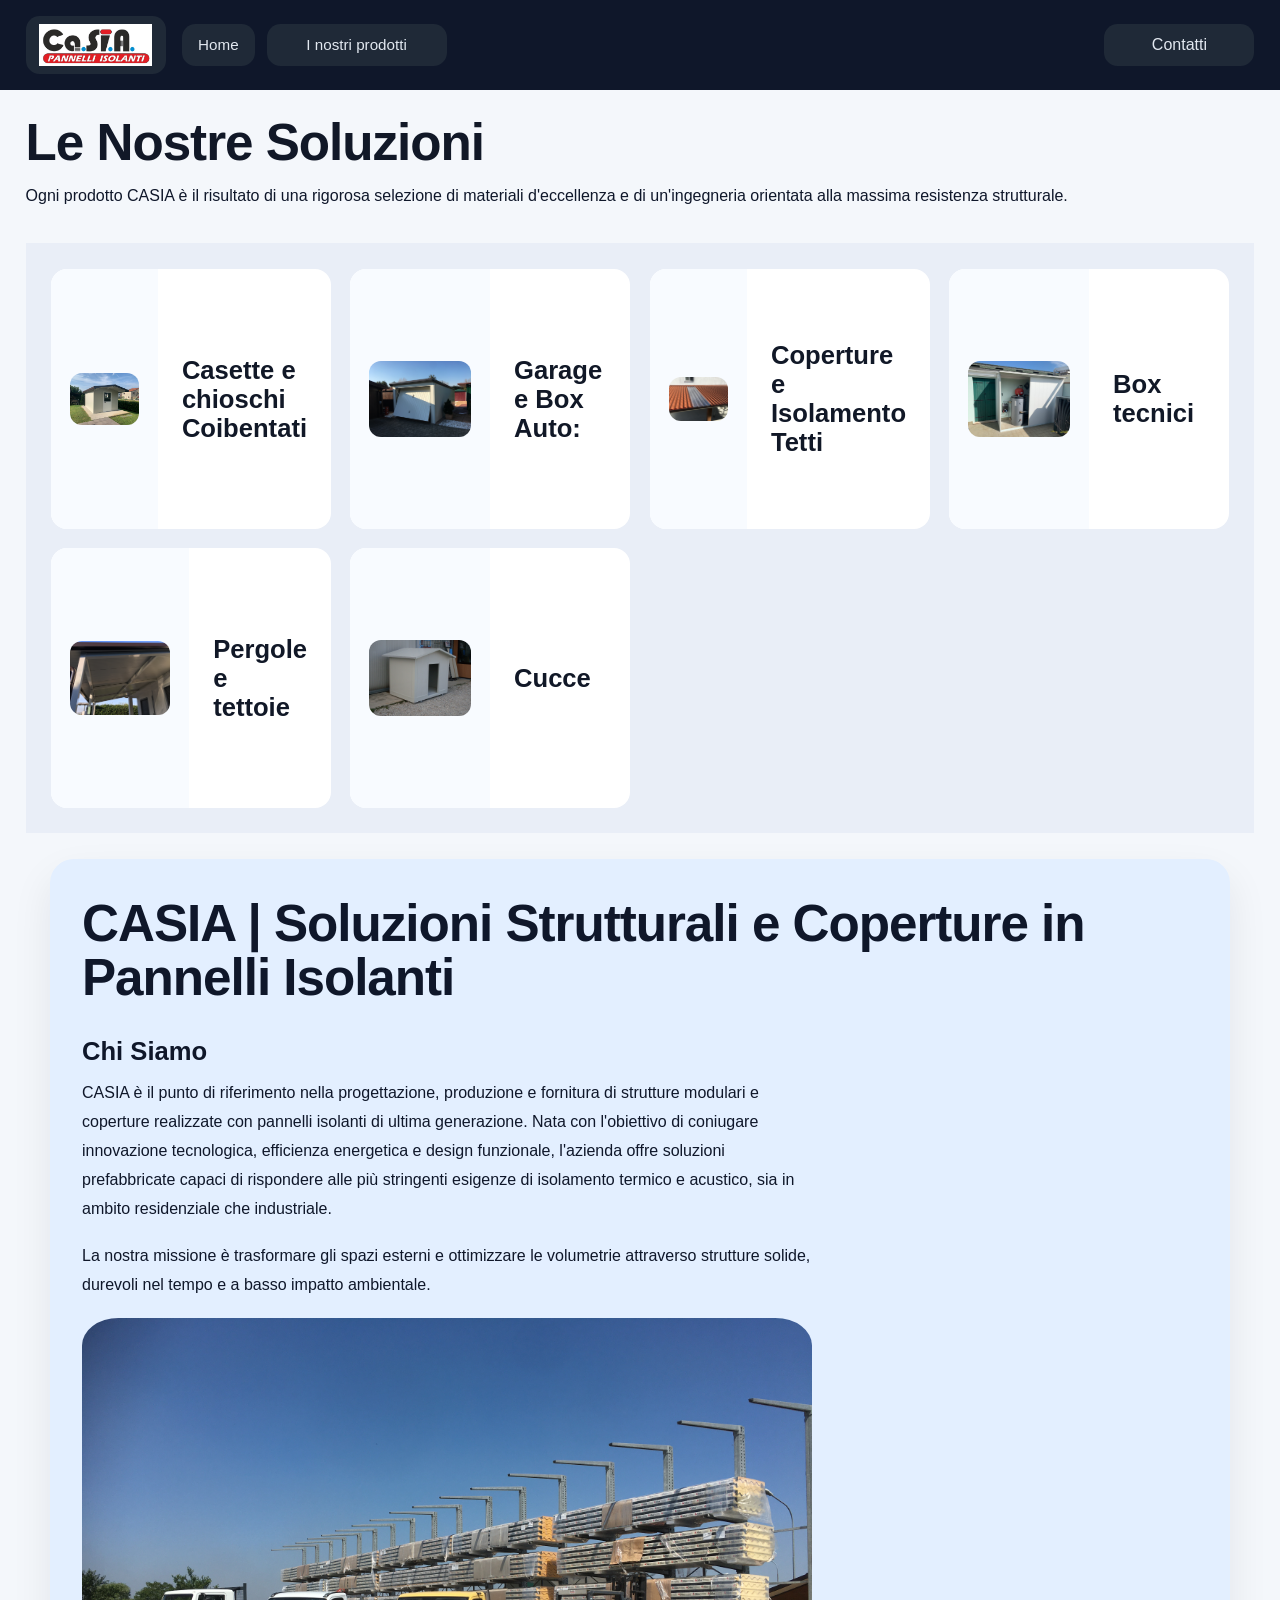
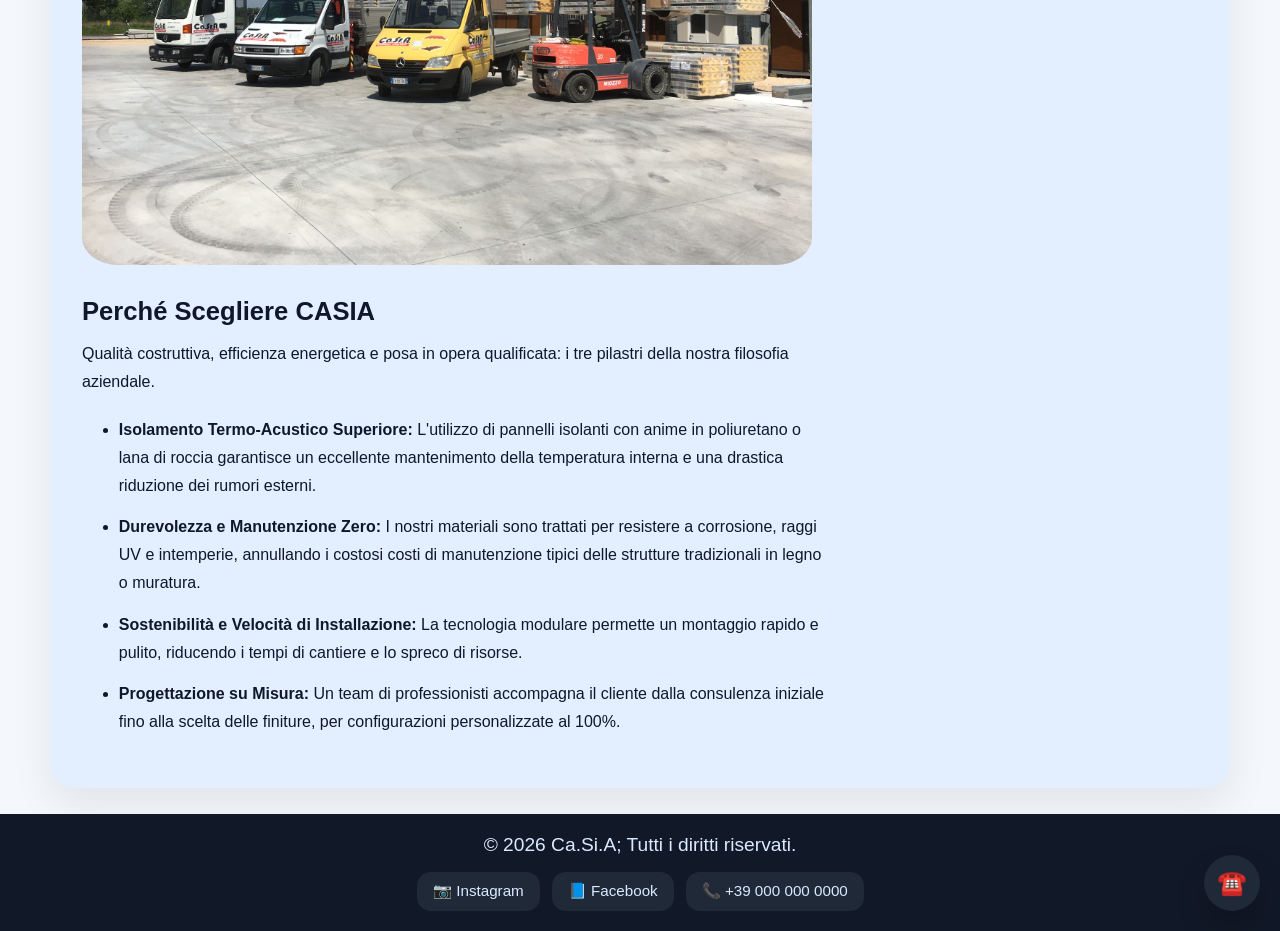
<file: index.html>
<!DOCTYPE html>
<html lang="en">
<head>
    <title>CA.SI.A - Home</title>
    <meta name="description" content="" />
    <!--descrizione-->
    <meta name="Author" content="Emanuele Canazza" />
    <meta charset="UTF-8" />
    <meta name="viewport" content="width=device-width, initial-scale=1.0" />
    <link rel="stylesheet" href="src/styles/variables.css" />
    <link rel="stylesheet" href="src/styles/general.css" />
    <link rel="stylesheet" href="src/styles/navbar.css" />
    <link rel="stylesheet" href="src/styles/style-home.css" />
    <link rel="stylesheet" href="src/styles/footer.css" />
</head>
<body>
    <!--NAVBAR-->
    <nav>
        <div class="nav-brand">
            <a class="nav-logo" title="Home" href="index.html"><img src="src/images/0.0_logos/logo0.jpg" alt="CA.SI.A logo" /></a>
            <button class="nav-toggle" aria-expanded="false" aria-label="Apri menu">
                <span></span>
                <span></span>
                <span></span>
            </button>
        </div>
        <div class="nav-menu">
            <div class="nav-links">
                <a href="index.html" class="nav-item nav-link">Home</a>
                <div class="nav-item-dropdown">
                    <button class="dropdown-button" aria-expanded="false">I nostri prodotti</button>
                    <div class="dropdown-container">
                        <div class="dropdown-content"><a href="src/pages/casette_chioschi.html" class="nav-link">Casette e chioschi</a></div>
                        <div class="dropdown-content"><a href="src/pages/garage.html" class="nav-link">Garage</a></div>
                        <div class="dropdown-content"><a href="src/pages/coperture.html" class="nav-link">Coperture</a></div>
                        <div class="dropdown-content"><a href="src/pages/box_tecnici.html" class="nav-link">Box tecnici</a></div>
                        <div class="dropdown-content"><a href="src/pages/pergole_tettoie.html" class="nav-link">Pergole e tettoie</a></div>
                        <div class="dropdown-content"><a href="src/pages/cucce.html" class="nav-link">Cucce</a></div>
                    </div>
                </div>
            </div>
            <div class="nav-contact-dropdown">
                <button class="nav-contact-button dropdown-button" aria-expanded="false">Contatti</button>
                <div class="dropdown-container">
                    <div class="dropdown-content"><a href="https://instagram.com/" target="_blank" rel="noreferrer">📷 Instagram</a></div>
                    <div class="dropdown-content"><a href="https://facebook.com/" target="_blank" rel="noreferrer">📘 Facebook</a></div>
                    <div class="dropdown-content"><a href="tel:+390000000000">📞 +39 000 000 0000</a></div>
                </div>
            </div>
        </div>
    </nav>

    <!--PAGE CONTENT-->
    <main class="page-content">
        <h1>Le Nostre Soluzioni</h1>
        <p>Ogni prodotto CASIA è il risultato di una rigorosa selezione di materiali d'eccellenza e di un'ingegneria orientata alla massima resistenza strutturale.</p>
        <!--CATALOG-->
        <div class="catalog">
            <a href="src/pages/casette_chioschi.html" class="catalog-link">
                <div class="catalog-item">
                    <div class="catalog-item-img-container">
                        <img src="src/images/0.1_home/p1_casette_chioschi.jpg" alt="" class="catalog-item-img" />
                    </div>
                    <div class="catalog-item-content">
                        <h2>Casette e chioschi Coibentati</h2>
                    </div>
                </div>
            </a>
            <a href="src/pages/garage.html" class="catalog-link">
                <div class="catalog-item">
                    <div class="catalog-item-img-container">
                        <img src="src/images/0.1_home/p2_garage.jpg" alt="" class="catalog-item-img" />
                    </div>
                    <div class="catalog-item-content">
                        <h2>Garage e Box Auto:</h2>
                    </div>
                </div>
            </a>
            <a href="src/pages/coperture.html" class="catalog-link">
                <div class="catalog-item">
                    <div class="catalog-item-img-container">
                        <img src="src/images/0.1_home/p3_coperture.jpg" alt="" class="catalog-item-img" />
                    </div>
                    <div class="catalog-item-content">
                        <h2>Coperture e Isolamento Tetti</h2>
                    </div>
                </div>
            </a>
            <a href="src/pages/box_tecnici.html" class="catalog-link">
                <div class="catalog-item">
                    <div class="catalog-item-img-container">
                        <img src="src/images/0.1_home/p4_box _tecnici.jpg" alt="" class="catalog-item-img" />
                    </div>
                    <div class="catalog-item-content">
                        <h2>Box tecnici</h2>
                    </div>
                </div>
            </a>
            <a href="src/pages/pergole_tettoie.html" class="catalog-link">
                <div class="catalog-item">
                    <div class="catalog-item-img-container">
                        <img src="src/images/0.1_home/p5_pergole_tettoie.jpg" alt="" class="catalog-item-img" />
                    </div>
                    <div class="catalog-item-content">
                        <h2>Pergole e tettoie</h2>
                    </div>
                </div>
            </a>
            <a href="src/pages/cucce.html" class="catalog-link">
                <div class="catalog-item">
                    <div class="catalog-item-img-container">
                        <img src="src/images/0.1_home/p6_cucce.jpg" alt="" class="catalog-item-img" />
                    </div>
                    <div class="catalog-item-content">
                        <h2>Cucce</h2>
                    </div>
                </div>
            </a>
        </div>

        <!--PRESENTATION DIV ?-->
        <div class="info">
            <h1>CASIA | Soluzioni Strutturali e Coperture in Pannelli Isolanti</h1>
            <h2>Chi Siamo</h2>
            <p>CASIA è il punto di riferimento nella progettazione, produzione e fornitura di strutture modulari e coperture realizzate con pannelli isolanti di ultima generazione. Nata con l'obiettivo di coniugare innovazione tecnologica, efficienza energetica e design funzionale, l'azienda offre soluzioni prefabbricate capaci di rispondere alle più stringenti esigenze di isolamento termico e acustico, sia in ambito residenziale che industriale.</p>
            <p>La nostra missione è trasformare gli spazi esterni e ottimizzare le volumetrie attraverso strutture solide, durevoli nel tempo e a basso impatto ambientale.</p>
            <div class="info-image">
                <img src="src/images/zz_magazzino_deposito/casia.jpg" alt="Immagine del capannone aziendale"/>
            </div>
            <h2>Perché Scegliere CASIA</h2>
            <p>Qualità costruttiva, efficienza energetica e posa in opera qualificata: i tre pilastri della nostra filosofia aziendale.</p>
            <ul>
                <li><span class="bolded">Isolamento Termo-Acustico Superiore:</span> L'utilizzo di pannelli isolanti con anime in poliuretano o lana di roccia garantisce un eccellente mantenimento della temperatura interna e una drastica riduzione dei rumori esterni.</li>
                <li><span class="bolded">Durevolezza e Manutenzione Zero:</span> I nostri materiali sono trattati per resistere a corrosione, raggi UV e intemperie, annullando i costosi costi di manutenzione tipici delle strutture tradizionali in legno o muratura.</li>
                <li><span class="bolded">Sostenibilità e Velocità di Installazione:</span> La tecnologia modulare permette un montaggio rapido e pulito, riducendo i tempi di cantiere e lo spreco di risorse.</li>
                <li><span class="bolded">Progettazione su Misura:</span> Un team di professionisti accompagna il cliente dalla consulenza iniziale fino alla scelta delle finiture, per configurazioni personalizzate al 100%.</li>
            </ul>
        </div>
    </main>
    
    <!--FOOTER-->
    <footer>
        <p>&COPY; 2026 Ca.Si.A; Tutti i diritti riservati.</p>
        <!--<p>&COPY; 2025 Ca.Si.A e Emanuele Canazza. Tutti i diritti riservati.</p>-->
        <div class="footer-social">
            <a href="https://instagram.com/" target="_blank" rel="noreferrer">📷 Instagram</a>
            <a href="https://facebook.com/" target="_blank" rel="noreferrer">📘 Facebook</a>
            <a href="tel:+390000000000">📞 +39 000 000 0000</a>
        </div>
    </footer>
    <div class="contact-float" aria-label="Contatti rapidi">
        <button type="button" class="contact-float-toggle" aria-expanded="false" aria-controls="contact-float-panel">☎️</button>
        <div class="contact-float-panel" id="contact-float-panel" aria-hidden="true">
            <a href="https://instagram.com/" class="contact-float-item" target="_blank" rel="noreferrer">📷 Instagram</a>
            <a href="https://facebook.com/" class="contact-float-item" target="_blank" rel="noreferrer">📘 Facebook</a>
            <a href="tel:+390000000000" class="contact-float-item">📞 +39 000 000 0000</a>
        </div>
    </div>
    <script src="src/scripts/navigation.js"></script>
</body>
</html>
</file>
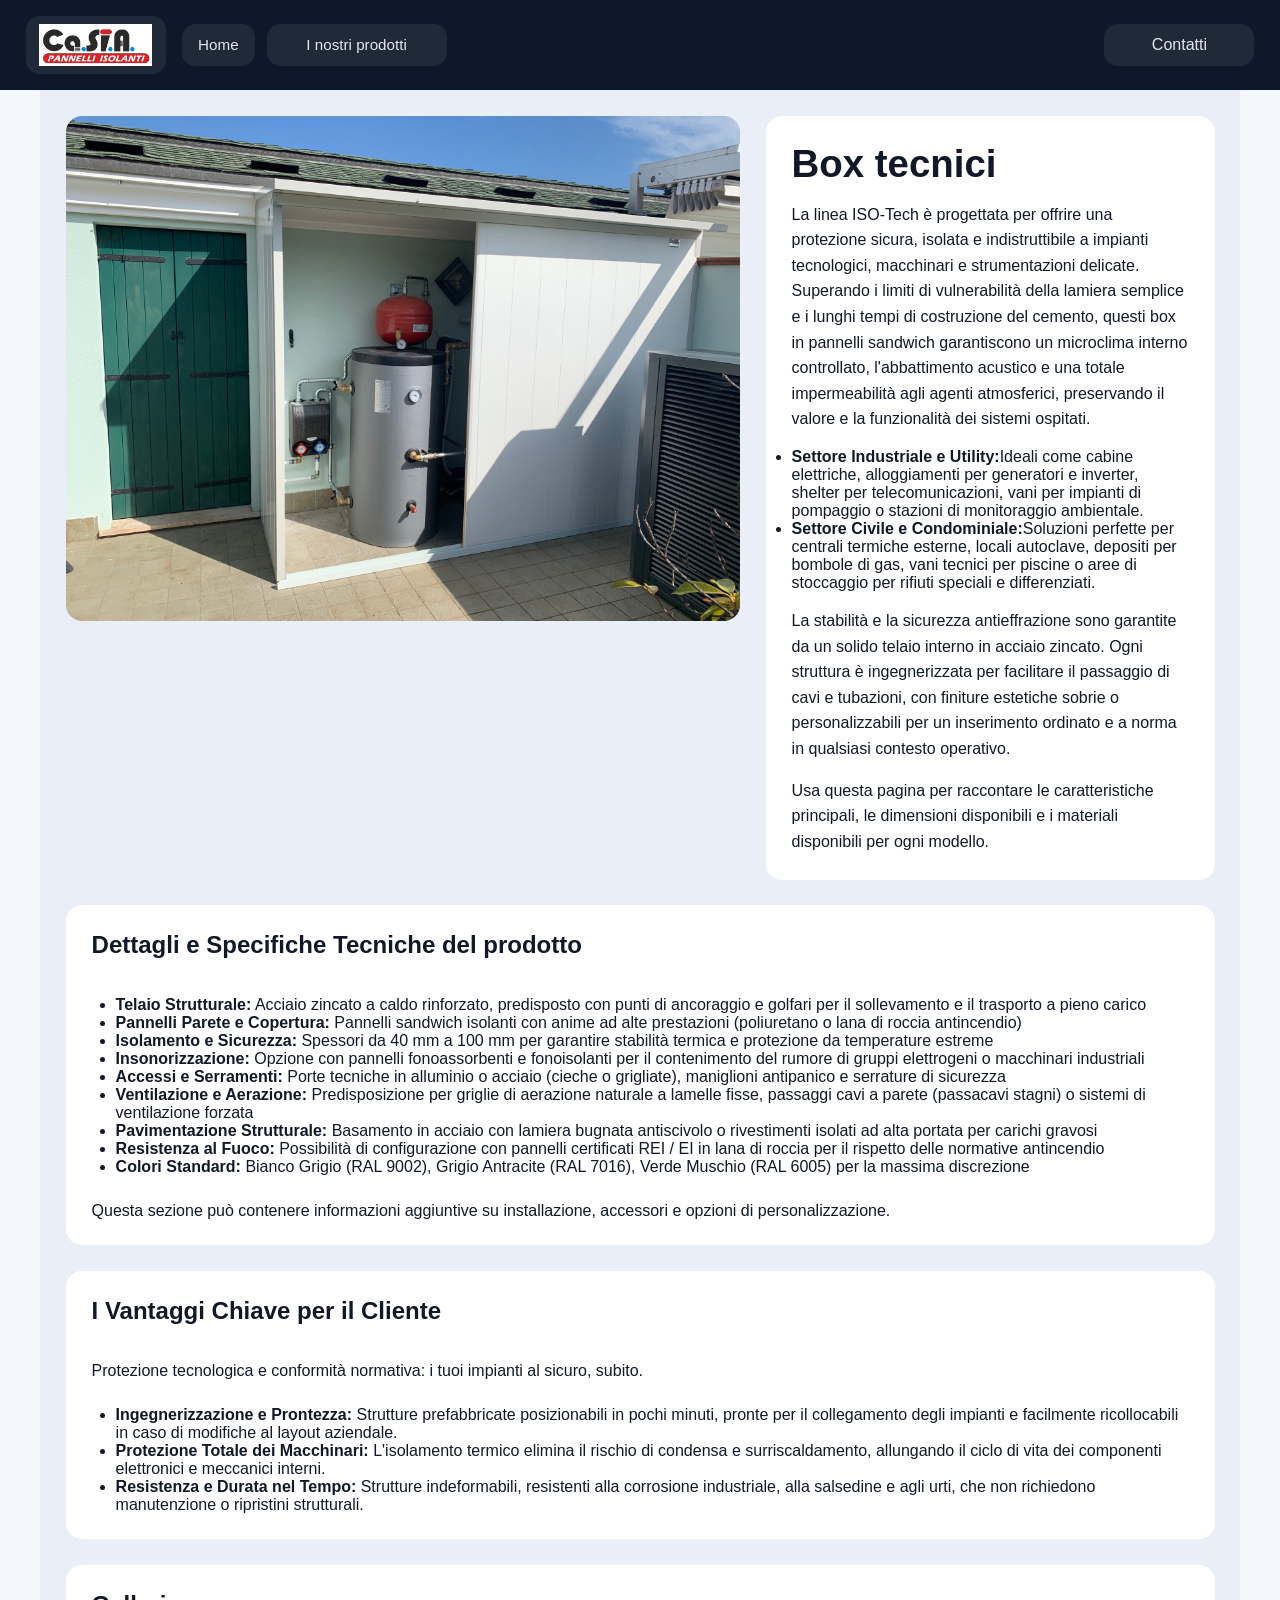
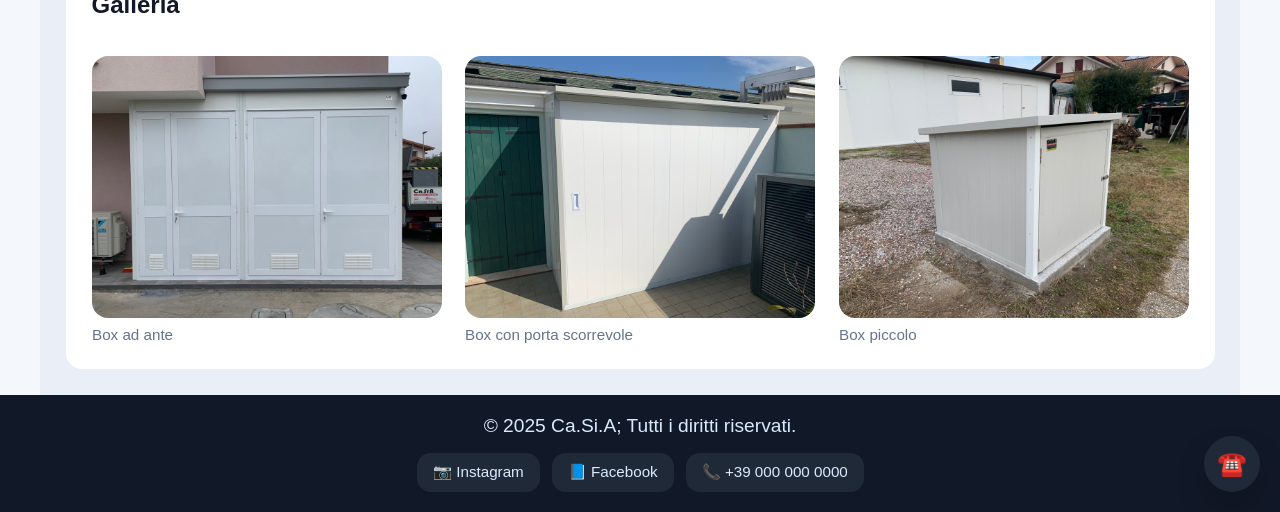
<file: src/pages/box_tecnici.html>
<!DOCTYPE html>
<html lang="en">
<head>
    <title>CA.SI.A - Box tecnici</title>
    <meta charset="UTF-8" />
    <meta name="viewport" content="width=device-width, initial-scale=1.0" />
    <link rel="stylesheet" href="../styles/variables.css" />
    <link rel="stylesheet" href="../styles/general.css" />
    <link rel="stylesheet" href="../styles/navbar.css" />
    <link rel="stylesheet" href="../styles/style-product.css" />
    <link rel="stylesheet" href="../styles/footer.css" />
</head>
<body>
    <nav>
        <div class="nav-brand">
            <a class="nav-logo" title="Home" href="../../index.html"><img src="../images/0.0_logos/logo0.jpg" alt="CA.SI.A logo" /></a>
            <button class="nav-toggle" aria-expanded="false" aria-label="Apri menu">
                <span></span>
                <span></span>
                <span></span>
            </button>
        </div>
        <div class="nav-menu">
            <div class="nav-links">
                <a href="../../index.html" class="nav-item nav-link">Home</a>
                <div class="nav-item-dropdown">
                    <button class="dropdown-button" aria-expanded="false">I nostri prodotti</button>
                    <div class="dropdown-container">
                        <div class="dropdown-content"><a href="casette_chioschi.html" class="nav-link">Casette e chioschi</a></div>
                        <div class="dropdown-content"><a href="garage.html" class="nav-link">Garage</a></div>
                        <div class="dropdown-content"><a href="coperture.html" class="nav-link">Coperture</a></div>
                        <div class="dropdown-content"><a href="box_tecnici.html" class="nav-link">Box tecnici</a></div>
                        <div class="dropdown-content"><a href="pergole_tettoie.html" class="nav-link">Pergole e tettoie</a></div>
                        <div class="dropdown-content"><a href="cucce.html" class="nav-link">Cucce</a></div>
                    </div>
                </div>
            </div>
            <div class="nav-contact-dropdown">
                <button class="nav-contact-button dropdown-button" aria-expanded="false">Contatti</button>
                <div class="dropdown-container">
                    <div class="dropdown-content"><a href="https://instagram.com/" target="_blank" rel="noreferrer">📷 Instagram</a></div>
                    <div class="dropdown-content"><a href="https://facebook.com/" target="_blank" rel="noreferrer">📘 Facebook</a></div>
                    <div class="dropdown-content"><a href="tel:+390000000000">📞 +39 000 000 0000</a></div>
                </div>
            </div>
        </div>
    </nav>
    <main class="product-page">
        <section class="product-hero">
            <div class="product-image">
                <img src="../images/0.1_home/p4_box _tecnici.jpg" alt="Box tecnici e cabine" />
            </div>
            <div class="product-summary">
                <h1>Box tecnici</h1>
                <p>La linea ISO-Tech è progettata per offrire una protezione sicura, isolata e indistruttibile a impianti tecnologici, macchinari e strumentazioni delicate. Superando i limiti di vulnerabilità della lamiera semplice e i lunghi tempi di costruzione del cemento, questi box in pannelli sandwich garantiscono un microclima interno controllato, l'abbattimento acustico e una totale impermeabilità agli agenti atmosferici, preservando il valore e la funzionalità dei sistemi ospitati.</p>
                <ul>
                    <li><span class="bolded">Settore Industriale e Utility:</span>Ideali come cabine elettriche, alloggiamenti per generatori e inverter, shelter per telecomunicazioni, vani per impianti di pompaggio o stazioni di monitoraggio ambientale.</li>
                    <li><span class="bolded">Settore Civile e Condominiale:</span>Soluzioni perfette per centrali termiche esterne, locali autoclave, depositi per bombole di gas, vani tecnici per piscine o aree di stoccaggio per rifiuti speciali e differenziati.</li>
                </ul>
                <p>La stabilità e la sicurezza antieffrazione sono garantite da un solido telaio interno in acciaio zincato. Ogni struttura è ingegnerizzata per facilitare il passaggio di cavi e tubazioni, con finiture estetiche sobrie o personalizzabili per un inserimento ordinato e a norma in qualsiasi contesto operativo.</p>
                <p>Usa questa pagina per raccontare le caratteristiche principali, le dimensioni disponibili e i materiali disponibili per ogni modello.</p>
            </div>
        </section>
        <section class="product-details">
            <h2>Dettagli e Specifiche Tecniche del prodotto</h2>
            <ul>
                <li><span class="bolded">Telaio Strutturale:</span> Acciaio zincato a caldo rinforzato, predisposto con punti di ancoraggio e golfari per il sollevamento e il trasporto a pieno carico</li>
                <li><span class="bolded">Pannelli Parete e Copertura:</span> Pannelli sandwich isolanti con anime ad alte prestazioni (poliuretano o lana di roccia antincendio)</li>
                <li><span class="bolded">Isolamento e Sicurezza:</span> Spessori da 40 mm a 100 mm per garantire stabilità termica e protezione da temperature estreme</li>
                <li><span class="bolded">Insonorizzazione:</span> Opzione con pannelli fonoassorbenti e fonoisolanti per il contenimento del rumore di gruppi elettrogeni o macchinari industriali</li>
                <li><span class="bolded">Accessi e Serramenti:</span> Porte tecniche in alluminio o acciaio (cieche o grigliate), maniglioni antipanico e serrature di sicurezza</li>
                <li><span class="bolded">Ventilazione e Aerazione:</span> Predisposizione per griglie di aerazione naturale a lamelle fisse, passaggi cavi a parete (passacavi stagni) o sistemi di ventilazione forzata</li>
                <li><span class="bolded">Pavimentazione Strutturale:</span> Basamento in acciaio con lamiera bugnata antiscivolo o rivestimenti isolati ad alta portata per carichi gravosi</li>
                <li><span class="bolded">Resistenza al Fuoco:</span> Possibilità di configurazione con pannelli certificati REI / EI in lana di roccia per il rispetto delle normative antincendio</li>
                <li><span class="bolded">Colori Standard:</span> Bianco Grigio (RAL 9002), Grigio Antracite (RAL 7016), Verde Muschio (RAL 6005) per la massima discrezione</li>
            </ul>
            <p>Questa sezione può contenere informazioni aggiuntive su installazione, accessori e opzioni di personalizzazione.</p>
        </section>
        <section class="key-advantages">
            <h2>I Vantaggi Chiave per il Cliente</h2>
            <p>Protezione tecnologica e conformità normativa: i tuoi impianti al sicuro, subito.</p>
            <ul>
                <li><span class="bolded">Ingegnerizzazione e Prontezza:</span> Strutture prefabbricate posizionabili in pochi minuti, pronte per il collegamento degli impianti e facilmente ricollocabili in caso di modifiche al layout aziendale.</li>
                <li><span class="bolded">Protezione Totale dei Macchinari:</span> L'isolamento termico elimina il rischio di condensa e surriscaldamento, allungando il ciclo di vita dei componenti elettronici e meccanici interni.</li>
                <li><span class="bolded">Resistenza e Durata nel Tempo:</span> Strutture indeformabili, resistenti alla corrosione industriale, alla salsedine e agli urti, che non richiedono manutenzione o ripristini strutturali.</li>
            </ul>
        </section>
        <section class="product-gallery">
            <h2>Galleria</h2>
            <div class="product-gallery-items">
                <div class="product-gallery-item">
                    <img src="../images/p4_box _tecnici/box1.jpg" alt="Box ad ante" />
                    <p>Box ad ante</p>
                </div>
                <div class="product-gallery-item">
                    <img src="../images/p4_box _tecnici/box2.jpg" alt="Box con porta scorrevole" />
                    <p>Box con porta scorrevole</p>
                </div>
                <div class="product-gallery-item">
                    <img src="../images/p4_box _tecnici/box3.jpg" alt="Box piccolo" />
                    <p>Box piccolo</p>
                </div>
            </div>
        </section>
    </main>
    <footer>
        <p>&COPY; 2025 Ca.Si.A; Tutti i diritti riservati.</p>
        <div class="footer-social">
            <a href="https://instagram.com/" target="_blank" rel="noreferrer">📷 Instagram</a>
            <a href="https://facebook.com/" target="_blank" rel="noreferrer">📘 Facebook</a>
            <a href="tel:+390000000000">📞 +39 000 000 0000</a>
        </div>
    </footer>
    <div class="contact-float" aria-label="Contatti rapidi">
        <button type="button" class="contact-float-toggle" aria-expanded="false" aria-controls="contact-float-panel">☎️</button>
        <div class="contact-float-panel" id="contact-float-panel" aria-hidden="true">
            <a href="https://instagram.com/" class="contact-float-item" target="_blank" rel="noreferrer">📷 Instagram</a>
            <a href="https://facebook.com/" class="contact-float-item" target="_blank" rel="noreferrer">📘 Facebook</a>
            <a href="tel:+390000000000" class="contact-float-item">📞 +39 000 000 0000</a>
        </div>
    </div>
    <script src="../scripts/navigation.js"></script>
</body>
</html>
</file>
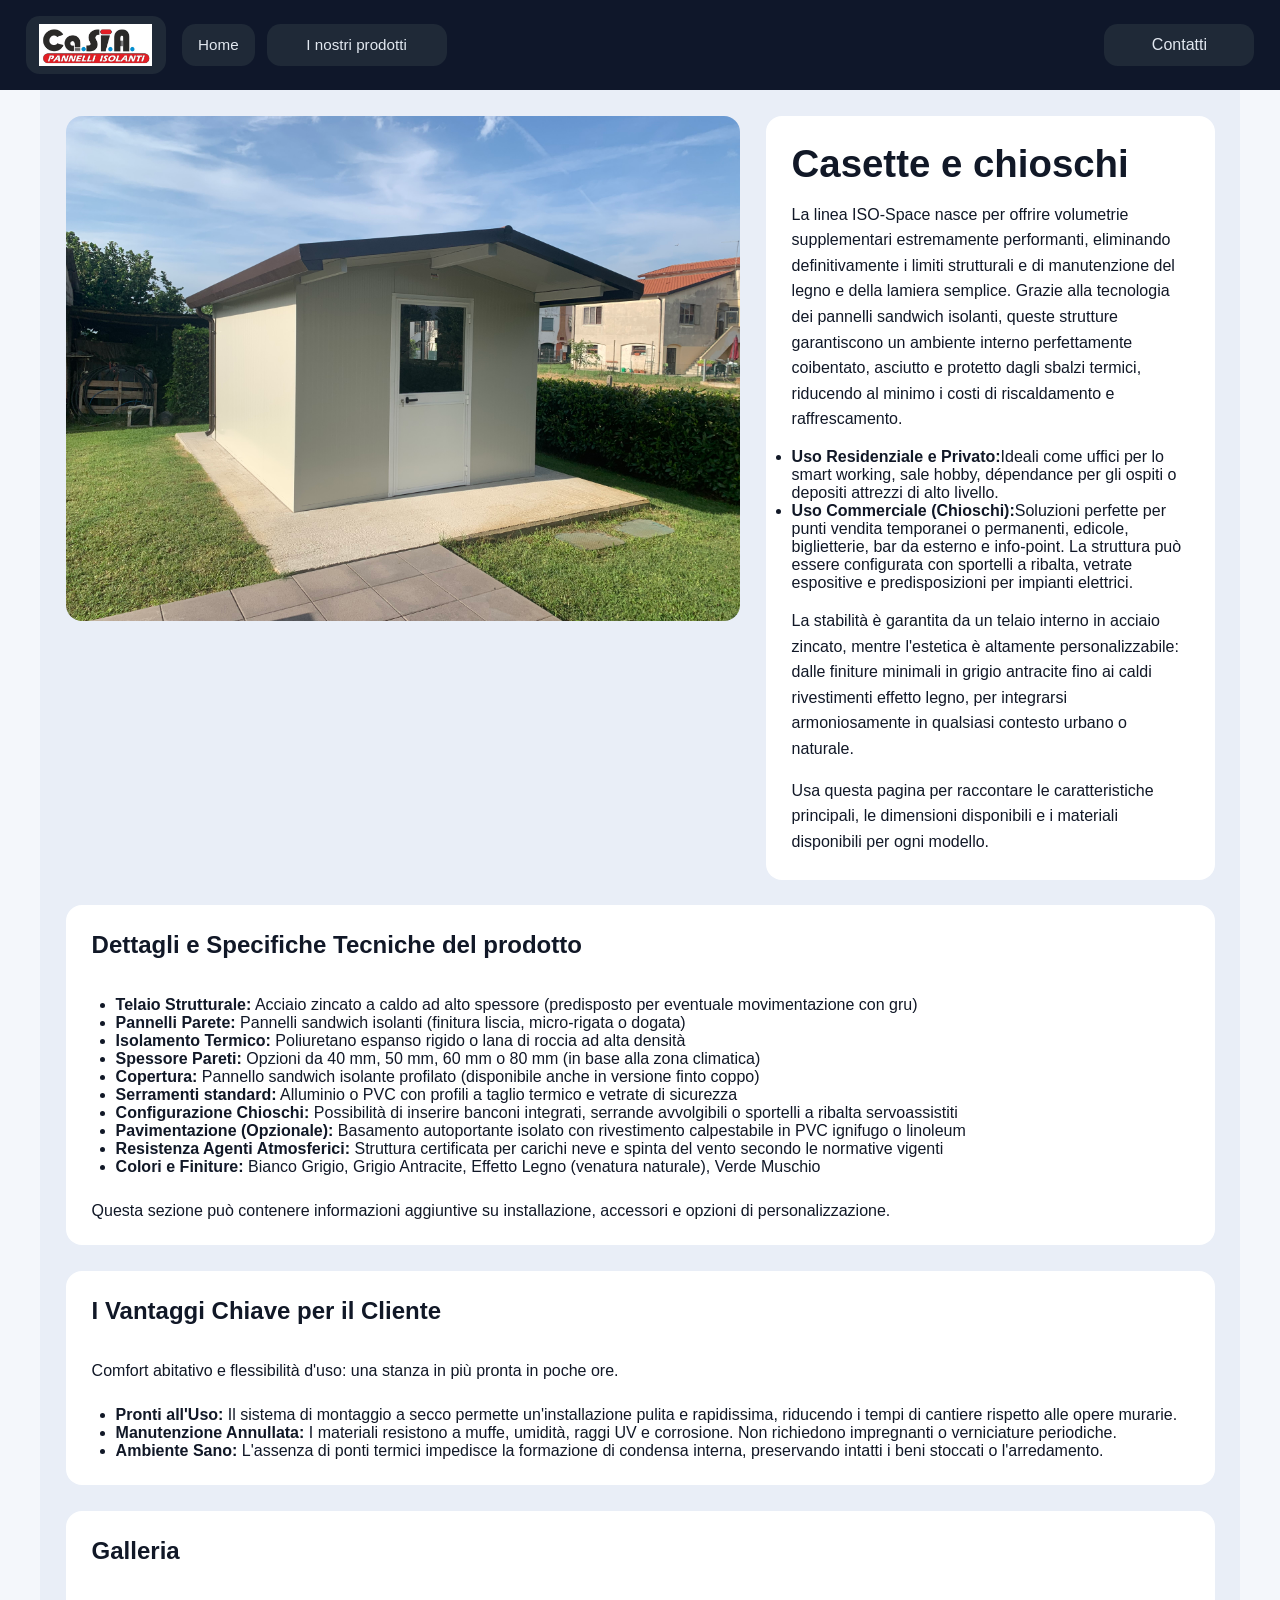
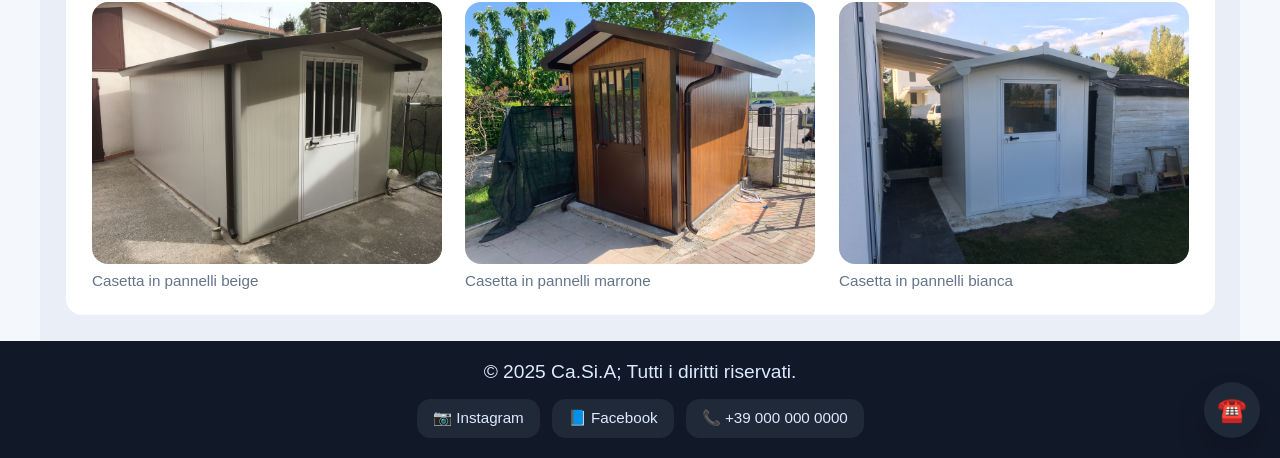
<file: src/pages/casette_chioschi.html>
<!DOCTYPE html>
<html lang="en">
<head>
    <title>CA.SI.A - Casette e chioschi</title>
    <meta charset="UTF-8" />
    <meta name="viewport" content="width=device-width, initial-scale=1.0" />
    <link rel="stylesheet" href="../styles/variables.css" />
    <link rel="stylesheet" href="../styles/general.css" />
    <link rel="stylesheet" href="../styles/navbar.css" />
    <link rel="stylesheet" href="../styles/style-product.css" />
    <link rel="stylesheet" href="../styles/footer.css" />
</head>
<body>
    <nav>
        <div class="nav-brand">
            <a class="nav-logo" title="Home" href="../../index.html"><img src="../images/0.0_logos/logo0.jpg" alt="CA.SI.A logo" /></a>
            <button class="nav-toggle" aria-expanded="false" aria-label="Apri menu">
                <span></span>
                <span></span>
                <span></span>
            </button>
        </div>
        <div class="nav-menu">
            <div class="nav-links">
                <a href="../../index.html" class="nav-item nav-link">Home</a>
                <div class="nav-item-dropdown">
                    <button class="dropdown-button" aria-expanded="false">I nostri prodotti</button>
                    <div class="dropdown-container">
                        <div class="dropdown-content"><a href="casette_chioschi.html" class="nav-link">Casette e chioschi</a></div>
                        <div class="dropdown-content"><a href="garage.html" class="nav-link">Garage</a></div>
                        <div class="dropdown-content"><a href="coperture.html" class="nav-link">Coperture</a></div>
                        <div class="dropdown-content"><a href="box_tecnici.html" class="nav-link">Box tecnici</a></div>
                        <div class="dropdown-content"><a href="pergole_tettoie.html" class="nav-link">Pergole e tettoie</a></div>
                        <div class="dropdown-content"><a href="cucce.html" class="nav-link">Cucce</a></div>
                    </div>
                </div>
            </div>
            <div class="nav-contact-dropdown">
                <button class="nav-contact-button dropdown-button" aria-expanded="false">Contatti</button>
                <div class="dropdown-container">
                    <div class="dropdown-content"><a href="https://instagram.com/" target="_blank" rel="noreferrer">📷 Instagram</a></div>
                    <div class="dropdown-content"><a href="https://facebook.com/" target="_blank" rel="noreferrer">📘 Facebook</a></div>
                    <div class="dropdown-content"><a href="tel:+390000000000">📞 +39 000 000 0000</a></div>
                </div>
            </div>
        </div>
    </nav>
    <main class="product-page">
        <section class="product-hero">
            <div class="product-image">
                <img src="../images/0.1_home/p1_casette_chioschi.jpg" alt="Casette e chioschi" />
            </div>
            <div class="product-summary">
                <h1>Casette e chioschi</h1>
                <p>La linea ISO-Space nasce per offrire volumetrie supplementari estremamente performanti, eliminando definitivamente i limiti strutturali e di manutenzione del legno e della lamiera semplice. Grazie alla tecnologia dei pannelli sandwich isolanti, queste strutture garantiscono un ambiente interno perfettamente coibentato, asciutto e protetto dagli sbalzi termici, riducendo al minimo i costi di riscaldamento e raffrescamento.</p>
                <ul>
                    <li><span class="bolded">Uso Residenziale e Privato:</span>Ideali come uffici per lo smart working, sale hobby, dépendance per gli ospiti o depositi attrezzi di alto livello.</li>
                    <li><span class="bolded">Uso Commerciale (Chioschi):</span>Soluzioni perfette per punti vendita temporanei o permanenti, edicole, biglietterie, bar da esterno e info-point. La struttura può essere configurata con sportelli a ribalta, vetrate espositive e predisposizioni per impianti elettrici.</li>
                </ul>
                <p>La stabilità è garantita da un telaio interno in acciaio zincato, mentre l'estetica è altamente personalizzabile: dalle finiture minimali in grigio antracite fino ai caldi rivestimenti effetto legno, per integrarsi armoniosamente in qualsiasi contesto urbano o naturale.</p>
                <p>Usa questa pagina per raccontare le caratteristiche principali, le dimensioni disponibili e i materiali disponibili per ogni modello.</p>
            </div>
        </section>
        <section class="product-details">
            <h2>Dettagli e Specifiche Tecniche del prodotto</h2>
            <ul>
                <li><span class="bolded">Telaio Strutturale:</span> Acciaio zincato a caldo ad alto spessore (predisposto per eventuale movimentazione con gru)</li>
                <li><span class="bolded">Pannelli Parete:</span> Pannelli sandwich isolanti (finitura liscia, micro-rigata o dogata)</li>
                <li><span class="bolded">Isolamento Termico:</span> Poliuretano espanso rigido o lana di roccia ad alta densità</li>
                <li><span class="bolded">Spessore Pareti:</span> Opzioni da 40 mm, 50 mm, 60 mm o 80 mm (in base alla zona climatica)</li>
                <li><span class="bolded">Copertura:</span> Pannello sandwich isolante profilato (disponibile anche in versione finto coppo)</li>
                <li><span class="bolded">Serramenti standard:</span> Alluminio o PVC con profili a taglio termico e vetrate di sicurezza</li>
                <li><span class="bolded">Configurazione Chioschi:</span> Possibilità di inserire banconi integrati, serrande avvolgibili o sportelli a ribalta servoassistiti</li>
                <li><span class="bolded">Pavimentazione (Opzionale):</span> Basamento autoportante isolato con rivestimento calpestabile in PVC ignifugo o linoleum</li>
                <li><span class="bolded">Resistenza Agenti Atmosferici:</span> Struttura certificata per carichi neve e spinta del vento secondo le normative vigenti</li>
                <li><span class="bolded">Colori e Finiture:</span> Bianco Grigio, Grigio Antracite, Effetto Legno (venatura naturale), Verde Muschio</li>
            </ul>
            <p>Questa sezione può contenere informazioni aggiuntive su installazione, accessori e opzioni di personalizzazione.</p>
        </section>
        <section class="key-advantages">
            <h2>I Vantaggi Chiave per il Cliente</h2>
            <p>Comfort abitativo e flessibilità d'uso: una stanza in più pronta in poche ore.</p>
            <ul>
                <li><span class="bolded">Pronti all'Uso:</span> Il sistema di montaggio a secco permette un'installazione pulita e rapidissima, riducendo i tempi di cantiere rispetto alle opere murarie.</li>
                <li><span class="bolded">Manutenzione Annullata:</span> I materiali resistono a muffe, umidità, raggi UV e corrosione. Non richiedono impregnanti o verniciature periodiche.</li>
                <li><span class="bolded">Ambiente Sano:</span> L'assenza di ponti termici impedisce la formazione di condensa interna, preservando intatti i beni stoccati o l'arredamento.</li>
            </ul>
        </section>
        <section class="product-gallery">
            <h2>Galleria</h2>
            <div class="product-gallery-items">
                <div class="product-gallery-item">
                    <img src="../images/p1_casette_chioschi/casette1.jpg" alt="Casetta in pannelli beige" />
                    <p>Casetta in pannelli beige</p>
                </div>
                <div class="product-gallery-item">
                    <img src="../images/p1_casette_chioschi/casette2.jpg" alt="Casetta in pannelli marrone" />
                    <p>Casetta in pannelli marrone</p>
                </div>
                <div class="product-gallery-item">
                    <img src="../images/p1_casette_chioschi/casette3.jpg" alt="Casetta in pannelli bianca" />
                    <p>Casetta in pannelli bianca</p>
                </div>
            </div>
        </section>
    </main>
    <footer>
        <p>&COPY; 2025 Ca.Si.A; Tutti i diritti riservati.</p>
        <div class="footer-social">
            <a href="https://instagram.com/" target="_blank" rel="noreferrer">📷 Instagram</a>
            <a href="https://facebook.com/" target="_blank" rel="noreferrer">📘 Facebook</a>
            <a href="tel:+390000000000">📞 +39 000 000 0000</a>
        </div>
    </footer>
    <div class="contact-float" aria-label="Contatti rapidi">
        <button type="button" class="contact-float-toggle" aria-expanded="false" aria-controls="contact-float-panel">☎️</button>
        <div class="contact-float-panel" id="contact-float-panel" aria-hidden="true">
            <a href="https://instagram.com/" class="contact-float-item" target="_blank" rel="noreferrer">📷 Instagram</a>
            <a href="https://facebook.com/" class="contact-float-item" target="_blank" rel="noreferrer">📘 Facebook</a>
            <a href="tel:+390000000000" class="contact-float-item">📞 +39 000 000 0000</a>
        </div>
    </div>
    <script src="../scripts/navigation.js"></script>
</body>
</html>
</file>
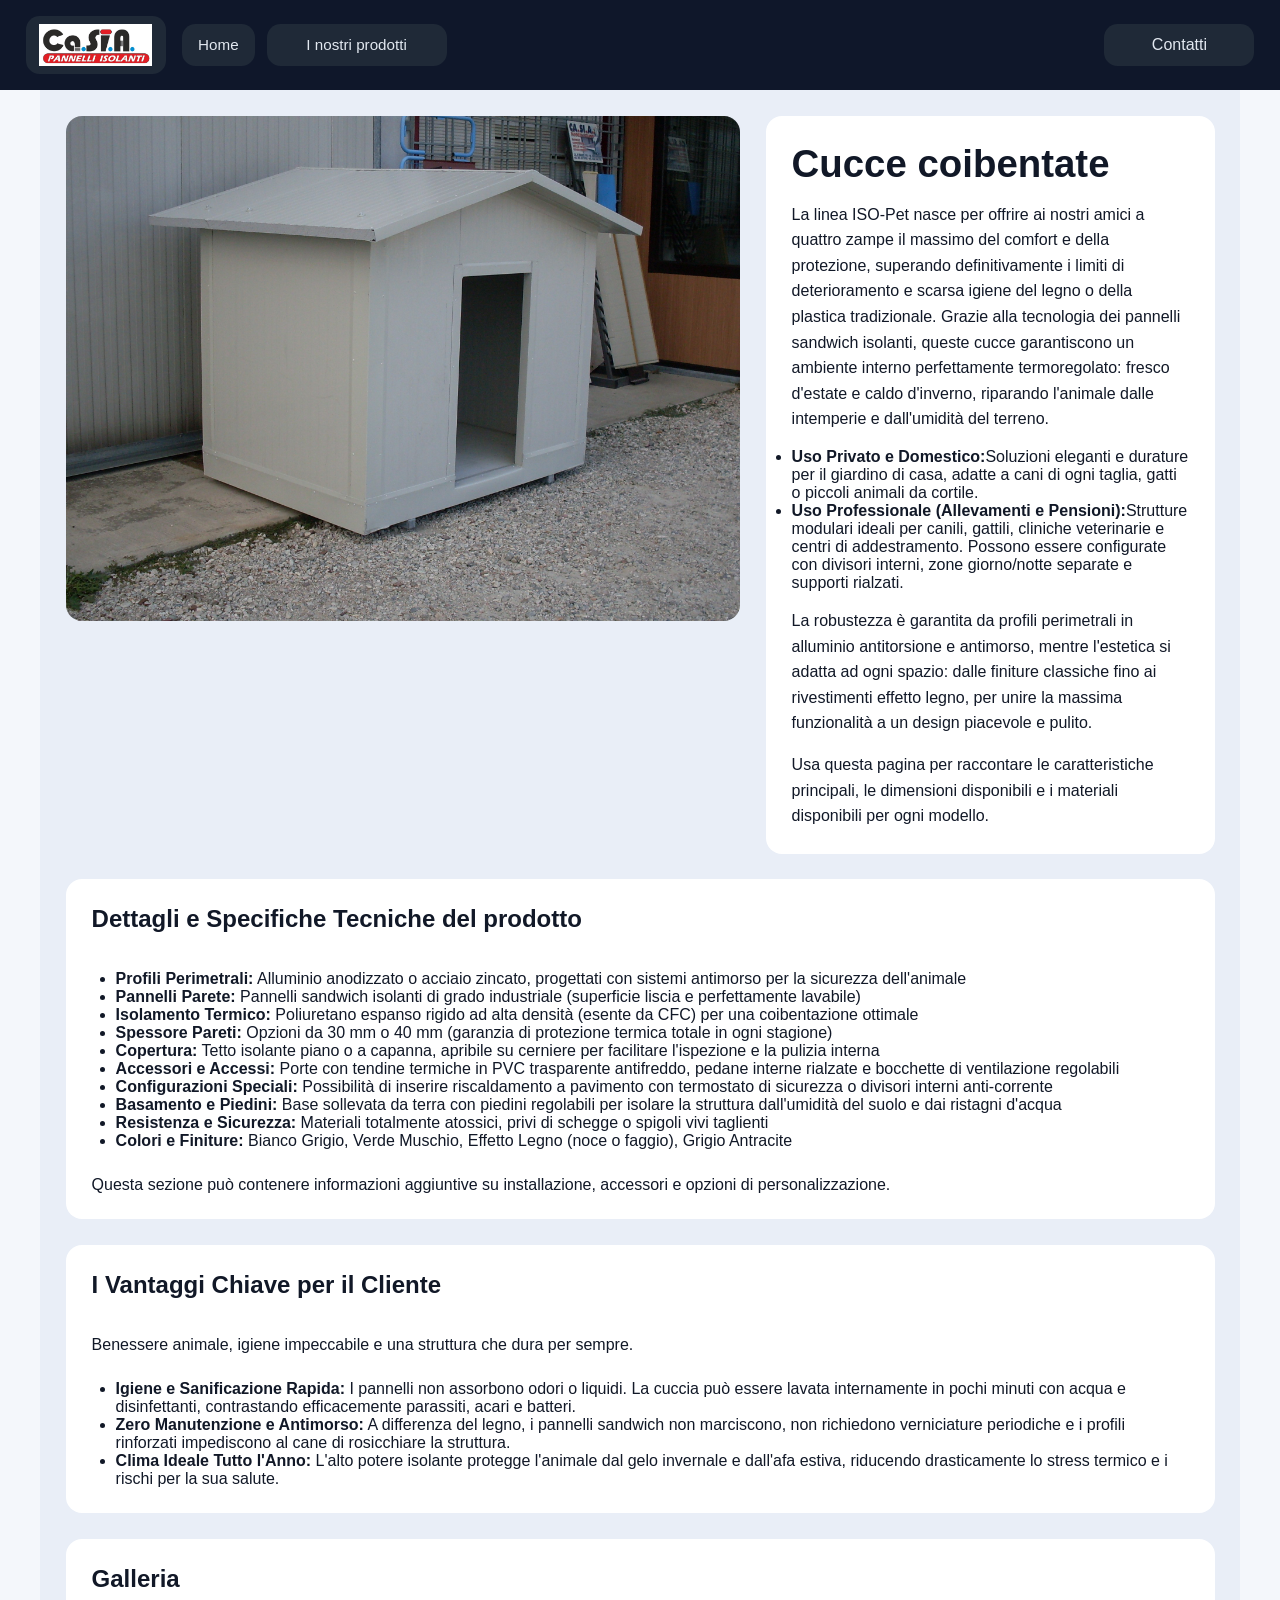
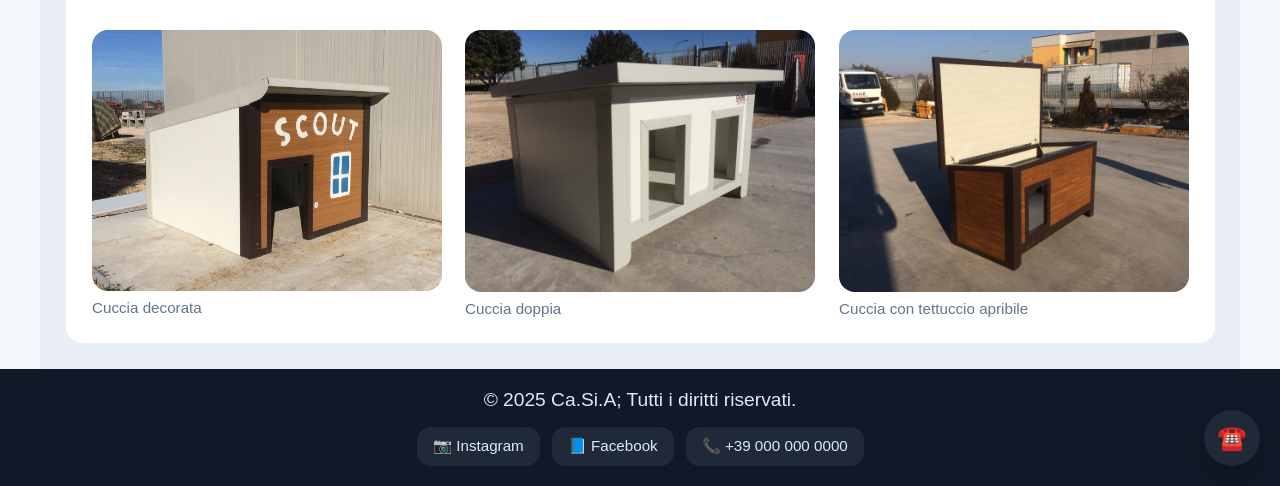
<file: src/pages/cucce.html>
<!DOCTYPE html>
<html lang="en">
<head>
    <title>CA.SI.A - Cucce</title>
    <meta charset="UTF-8" />
    <meta name="viewport" content="width=device-width, initial-scale=1.0" />
    <link rel="stylesheet" href="../styles/variables.css" />
    <link rel="stylesheet" href="../styles/general.css" />
    <link rel="stylesheet" href="../styles/navbar.css" />
    <link rel="stylesheet" href="../styles/style-product.css" />
    <link rel="stylesheet" href="../styles/footer.css" />
</head>
<body>
    <nav>
        <div class="nav-brand">
            <a class="nav-logo" title="Home" href="../../index.html"><img src="../images/0.0_logos/logo0.jpg" alt="CA.SI.A logo" /></a>
            <button class="nav-toggle" aria-expanded="false" aria-label="Apri menu">
                <span></span>
                <span></span>
                <span></span>
            </button>
        </div>
        <div class="nav-menu">
            <div class="nav-links">
                <a href="../../index.html" class="nav-item nav-link">Home</a>
                <div class="nav-item-dropdown">
                    <button class="dropdown-button" aria-expanded="false">I nostri prodotti</button>
                    <div class="dropdown-container">
                        <div class="dropdown-content"><a href="casette_chioschi.html" class="nav-link">Casette e chioschi</a></div>
                        <div class="dropdown-content"><a href="garage.html" class="nav-link">Garage</a></div>
                        <div class="dropdown-content"><a href="coperture.html" class="nav-link">Coperture</a></div>
                        <div class="dropdown-content"><a href="box_tecnici.html" class="nav-link">Box tecnici</a></div>
                        <div class="dropdown-content"><a href="pergole_tettoie.html" class="nav-link">Pergole e tettoie</a></div>
                        <div class="dropdown-content"><a href="cucce.html" class="nav-link">Cucce</a></div>
                    </div>
                </div>
            </div>
            <div class="nav-contact-dropdown">
                <button class="nav-contact-button dropdown-button" aria-expanded="false">Contatti</button>
                <div class="dropdown-container">
                    <div class="dropdown-content"><a href="https://instagram.com/" target="_blank" rel="noreferrer">📷 Instagram</a></div>
                    <div class="dropdown-content"><a href="https://facebook.com/" target="_blank" rel="noreferrer">📘 Facebook</a></div>
                    <div class="dropdown-content"><a href="tel:+390000000000">📞 +39 000 000 0000</a></div>
                </div>
            </div>
        </div>
    </nav>
    <main class="product-page">
        <section class="product-hero">
            <div class="product-image">
                <img src="../images/0.1_home/p6_cucce.jpg" alt="Cucce coibentate per animali" />
            </div>
            <div class="product-summary">
                <h1>Cucce coibentate</h1>
                <p>La linea ISO-Pet nasce per offrire ai nostri amici a quattro zampe il massimo del comfort e della protezione, superando definitivamente i limiti di deterioramento e scarsa igiene del legno o della plastica tradizionale. Grazie alla tecnologia dei pannelli sandwich isolanti, queste cucce garantiscono un ambiente interno perfettamente termoregolato: fresco d'estate e caldo d'inverno, riparando l'animale dalle intemperie e dall'umidità del terreno.</p>
                <ul>
                    <li><span class="bolded">Uso Privato e Domestico:</span>Soluzioni eleganti e durature per il giardino di casa, adatte a cani di ogni taglia, gatti o piccoli animali da cortile.</li>
                    <li><span class="bolded">Uso Professionale (Allevamenti e Pensioni):</span>Strutture modulari ideali per canili, gattili, cliniche veterinarie e centri di addestramento. Possono essere configurate con divisori interni, zone giorno/notte separate e supporti rialzati.</li>
                </ul>
                <p>La robustezza è garantita da profili perimetrali in alluminio antitorsione e antimorso, mentre l'estetica si adatta ad ogni spazio: dalle finiture classiche fino ai rivestimenti effetto legno, per unire la massima funzionalità a un design piacevole e pulito.</p>
                <p>Usa questa pagina per raccontare le caratteristiche principali, le dimensioni disponibili e i materiali disponibili per ogni modello.</p>
            </div>
        </section>
        <section class="product-details">
            <h2>Dettagli e Specifiche Tecniche del prodotto</h2>
            <ul>
                <li><span class="bolded">Profili Perimetrali:</span> Alluminio anodizzato o acciaio zincato, progettati con sistemi antimorso per la sicurezza dell'animale</li>
                <li><span class="bolded">Pannelli Parete:</span> Pannelli sandwich isolanti di grado industriale (superficie liscia e perfettamente lavabile)</li>
                <li><span class="bolded">Isolamento Termico:</span> Poliuretano espanso rigido ad alta densità (esente da CFC) per una coibentazione ottimale</li>
                <li><span class="bolded">Spessore Pareti:</span> Opzioni da 30 mm o 40 mm (garanzia di protezione termica totale in ogni stagione)</li>
                <li><span class="bolded">Copertura:</span> Tetto isolante piano o a capanna, apribile su cerniere per facilitare l'ispezione e la pulizia interna</li>
                <li><span class="bolded">Accessori e Accessi:</span> Porte con tendine termiche in PVC trasparente antifreddo, pedane interne rialzate e bocchette di ventilazione regolabili</li>
                <li><span class="bolded">Configurazioni Speciali:</span> Possibilità di inserire riscaldamento a pavimento con termostato di sicurezza o divisori interni anti-corrente</li>
                <li><span class="bolded">Basamento e Piedini:</span> Base sollevata da terra con piedini regolabili per isolare la struttura dall'umidità del suolo e dai ristagni d'acqua</li>
                <li><span class="bolded">Resistenza e Sicurezza:</span> Materiali totalmente atossici, privi di schegge o spigoli vivi taglienti</li>
                <li><span class="bolded">Colori e Finiture:</span> Bianco Grigio, Verde Muschio, Effetto Legno (noce o faggio), Grigio Antracite</li>
            </ul>
            <p>Questa sezione può contenere informazioni aggiuntive su installazione, accessori e opzioni di personalizzazione.</p>
        </section>
        <section class="key-advantages">
            <h2>I Vantaggi Chiave per il Cliente</h2>
            <p>Benessere animale, igiene impeccabile e una struttura che dura per sempre.</p>
            <ul>
                <li><span class="bolded">Igiene e Sanificazione Rapida:</span> I pannelli non assorbono odori o liquidi. La cuccia può essere lavata internamente in pochi minuti con acqua e disinfettanti, contrastando efficacemente parassiti, acari e batteri.</li>
                <li><span class="bolded">Zero Manutenzione e Antimorso:</span> A differenza del legno, i pannelli sandwich non marciscono, non richiedono verniciature periodiche e i profili rinforzati impediscono al cane di rosicchiare la struttura.</li>
                <li><span class="bolded">Clima Ideale Tutto l'Anno:</span> L'alto potere isolante protegge l'animale dal gelo invernale e dall'afa estiva, riducendo drasticamente lo stress termico e i rischi per la sua salute.</li>
            </ul>
        </section>
        <section class="product-gallery">
            <h2>Galleria</h2>
            <div class="product-gallery-items">
                <div class="product-gallery-item">
                    <img src="../images/p6_cucce/cuccia1.jpg" alt="Cuccia decorata" />
                    <p>Cuccia decorata</p>
                </div>
                <div class="product-gallery-item">
                    <img src="../images/p6_cucce/cuccia2.jpg" alt="Cuccia doppia" />
                    <p>Cuccia doppia</p>
                </div>
                <div class="product-gallery-item">
                    <img src="../images/p6_cucce/cuccia3.jpg" alt="Cuccia con tettuccio apribile" />
                    <p>Cuccia con tettuccio apribile</p>
                </div>
            </div>
        </section>
    </main>
    <footer>
        <p>&COPY; 2025 Ca.Si.A; Tutti i diritti riservati.</p>
        <div class="footer-social">
            <a href="https://instagram.com/" target="_blank" rel="noreferrer">📷 Instagram</a>
            <a href="https://facebook.com/" target="_blank" rel="noreferrer">📘 Facebook</a>
            <a href="tel:+390000000000">📞 +39 000 000 0000</a>
        </div>
    </footer>
    <div class="contact-float" aria-label="Contatti rapidi">
        <button type="button" class="contact-float-toggle" aria-expanded="false" aria-controls="contact-float-panel">☎️</button>
        <div class="contact-float-panel" id="contact-float-panel" aria-hidden="true">
            <a href="https://instagram.com/" class="contact-float-item" target="_blank" rel="noreferrer">📷 Instagram</a>
            <a href="https://facebook.com/" class="contact-float-item" target="_blank" rel="noreferrer">📘 Facebook</a>
            <a href="tel:+390000000000" class="contact-float-item">📞 +39 000 000 0000</a>
        </div>
    </div>
    <script src="../scripts/navigation.js"></script>
</body>
</html>
</file>
<file: src/styles/variables.css>
:root {
    --body-bg: #f4f7fb;
    --text-color: #111827;
    --nav-bg: #0f172a;
    --nav-item-bg: #1f2937;
    --nav-item-color: #e2e8f0;
    --nav-item-bg-hover: #334155;
    --nav-item-color-hover: #f8fafc;
    --catalog-bg: #e9eef7;
    --catalog-item-bg: #ffffff;
    --catalog-item-img-container-bg: #f8fbff;
    --info-bg: #e3efff;
    --info-color: #0f172a;
    --footer-bg: #111827;
    --footer-color: #dbeafe;
    --accent: #f2c94c;
    --muted: #64748b;

    /*font e font size*/
    --font: "Roboto", sans-serif; /*font: font-style, font-variant, font-weight, font-stretch, font-size, line-height, font-family*/
}
</file>
<file: src/styles/general.css>
* {
    margin: 0;
    padding: 0;
    box-sizing: border-box;
}
html {
    font-size: clamp(12px, 2vw, 16px);
    min-height: 100%;
    width: 100%;
}
body {
    min-height: 100vh;
    width: 100%;
    display: flex;
    flex-direction: column;
    background-color: var(--body-bg);
    color: var(--text-color);
    font-family: var(--font);
}
.page-content {
    display: flex;
    flex-direction: column;
    flex: 1 0 auto;
}
.catalog {
    flex: 1 0 auto;
}
.bolded {
    font-weight: 700;
}
img {
    max-width: 100%;
    height: auto;
    display: block;
}
a {
    color: inherit;
    text-decoration: none;
}
.catalog-link {
    display: block;
    color: inherit;
    text-decoration: none;
}
body {
    opacity: 0;
    transform: translateY(10px);
    transition: opacity 0.8s ease, transform 0.8s ease;
}
body.page-loaded {
    opacity: 1;
    transform: translateY(0);
}
.reveal {
    opacity: 0;
    transform: translateY(24px);
    transition: opacity 0.75s ease, transform 0.75s ease;
    will-change: opacity, transform;
}
.reveal.visible {
    opacity: 1;
    transform: translateY(0);
}
.reveal-delay-1 {
    transition-delay: 0.08s;
}
.reveal-delay-2 {
    transition-delay: 0.16s;
}
.reveal-delay-3 {
    transition-delay: 0.24s;
}
.reveal-delay-4 {
    transition-delay: 0.32s;
}
.reveal-delay-5 {
    transition-delay: 0.4s;
}
@media (prefers-reduced-motion: reduce) {
    body,
    .reveal {
        transition: none !important;
        transform: none !important;
    }
}
</file>
<file: src/styles/navbar.css>
nav {
    display: flex;
    flex-wrap: wrap;
    align-items: center;
    justify-content: space-between;
    position: sticky;
    top: 0;
    z-index: 1000;
    width: 100%;
    padding: clamp(0.75rem, 1.5vw, 1rem) clamp(1rem, 2vw, 2rem);
    gap: 1rem;
    background-color: var(--nav-bg);
}
.nav-brand {
    display: flex;
    align-items: center;
    gap: 0.85rem;
}
.nav-logo {
    display: inline-flex;
    align-items: center;
    justify-content: center;
    padding: 0.5rem 0.85rem;
    background-color: var(--nav-item-bg);
    border-radius: 0.85rem;
}
.nav-logo img {
    max-height: 42px;
    width: auto;
    display: block;
}
.nav-toggle {
    display: none;
    width: 46px;
    height: 40px;
    border: none;
    background: transparent;
    cursor: pointer;
    padding: 0;
    align-items: center;
    justify-content: center;
}
.nav-toggle span {
    display: block;
    width: 100%;
    height: 3px;
    background: var(--nav-item-color);
    margin: 5px 0;
    border-radius: 999px;
    transition: transform 0.2s ease, opacity 0.2s ease;
}
.nav-toggle[aria-expanded="true"] span:nth-child(1) {
    transform: translateY(8px) rotate(45deg);
}
.nav-toggle[aria-expanded="true"] span:nth-child(2) {
    opacity: 0;
}
.nav-toggle[aria-expanded="true"] span:nth-child(3) {
    transform: translateY(-8px) rotate(-45deg);
}
.nav-menu {
    display: flex;
    align-items: center;
    justify-content: space-between;
    gap: 0.75rem;
    flex: 1 1 auto;
    min-width: 0;
}
.nav-links {
    display: flex;
    gap: 0.75rem;
    flex-wrap: wrap;
    align-items: center;
    min-width: 0;
}
.nav-item,
.nav-item-dropdown,
.nav-contact-button {
    display: inline-flex;
    align-items: center;
    justify-content: center;
    padding: 0.75rem 1rem;
    border-radius: 0.85rem;
    background-color: var(--nav-item-bg);
    color: var(--nav-item-color);
    font-size: 0.95rem;
    line-height: 1.2;
}
.nav-item:hover,
.nav-item-dropdown:hover,
.nav-contact-button:hover {
    background-color: var(--nav-item-bg-hover);
    color: var(--nav-item-color-hover);
}
.nav-item-dropdown {
    position: relative;
    min-width: 180px;
}
.dropdown-button {
    display: inline-flex;
    align-items: center;
    justify-content: center;
    border: none;
    background: none;
    color: inherit;
    font: inherit;
    cursor: pointer;
    width: 100%;
    text-align: left;
}

.nav-contact-button,
.dropdown-button{
    background-color: var(--nav-item-bg);
    color: var(--nav-item-color);
}

.dropdown-container {
    display: none;
    position: absolute;
    top: 100%;
    left: 0;
    min-width: 220px;
    background-color: var(--nav-bg);
    box-shadow: 0 18px 32px rgba(0, 0, 0, 0.16);
    border-radius: 0.85rem;
    overflow: hidden;
    z-index: 1000;
}
.dropdown-container.dropdown-open,
.nav-item-dropdown:hover .dropdown-container,
.nav-contact-dropdown:hover .dropdown-container,
.dropdown-container:hover {
    display: block;
}
.dropdown-content {
    padding: 0.85rem 1rem;
    background-color: var(--nav-item-bg);
    color: var(--nav-item-color);
}
.dropdown-content a {
    display: block;
    color: var(--nav-item-color);
    text-decoration: none;
}
.dropdown-content:hover {
    background-color: var(--nav-item-bg-hover);
    color: var(--nav-item-color-hover);
}
.nav-contact-dropdown {
    position: relative;
    min-width: 150px;
}
.nav-contact-dropdown .dropdown-container {
    right: 0;
    left: auto;
}
.nav-contact-button {
    width: 100%;
}
@media (max-width: 860px) {
    .nav-menu {
        width: 100%;
    }
}
@media (max-width: 700px) {
    .nav-toggle {
        display: inline-flex;
    }
    .nav-menu {
        display: none;
        flex-direction: column;
        align-items: stretch;
        width: 100%;
        gap: 0.75rem;
    }
    .nav-menu.nav-menu-open {
        display: flex;
    }
    .nav-links,
    .nav-contact-dropdown {
        flex-direction: column;
        width: 100%;
    }
    .nav-item,
    .nav-item-dropdown,
    .nav-contact-dropdown,
    .nav-contact-button {
        width: 100%;
    }
    .dropdown-container {
        position: static;
        width: 100%;
        box-shadow: none;
        max-height: 0;
        overflow: hidden;
        transition: max-height 0.2s ease;
    }
    .dropdown-container.dropdown-open {
        max-height: 1000px;
    }
}
</file>
<file: src/styles/style-home.css>
/* FIRMA; tutto 1rem e poi cambi
*{    border: 2px solid blue;}
*/
.catalog {
    display: grid;
    grid-template-columns: repeat(auto-fit, minmax(280px, 1fr));
    gap: clamp(1rem, 1.5vw, 2rem);
    padding: clamp(1rem, 2vw, 2.5rem);
    background-color: var(--catalog-bg);
}
.catalog-link {
    display: block;
}
.catalog-item {
    display: flex;
    flex-direction: column;
    background-color: var(--catalog-item-bg);
    border-radius: 1rem;
    overflow: hidden;
    min-height: 260px;
    transition: transform 180ms ease, box-shadow 180ms ease;
}
.catalog-item:hover {
    transform: translateY(-4px);
    box-shadow: 0 18px 40px rgba(0, 0, 0, 0.08);
}
.catalog-item-img-container {
    display: flex;
    width: 100%;
    align-items: center;
    justify-content: center;
    padding: clamp(0.75rem, 1.5vw, 1.5rem);
    background-color: var(--catalog-item-img-container-bg);
}
.catalog-item-img-container img {
    width: 100%;
    max-width: 100%;
    height: auto;
    border-radius: 0.75rem;
}
.catalog-item-content {
    display: flex;
    flex-direction: column;
    justify-content: center;
    padding: clamp(1rem, 2vw, 1.5rem);
    gap: 0.75rem;
}
.catalog-item-content h2 {
    font-size: clamp(1.4rem, 2vw, 2rem);
}
.catalog-item-content p {
    line-height: 1.55;
    color: var(--info-color);
    min-height: 2.4rem;
}
@media (min-width: 900px) {
    .catalog-item {
        flex-direction: row;
    }
    .catalog-item-img-container,
    .catalog-item-content {
        flex: 1 1 50%;
    }
    .catalog-item-img-container {
        max-width: 320px;
    }
}
@media (max-width: 600px) {
    .catalog {
        padding: 1rem;
        gap: 1rem;
    }
}
main.page-content {
    padding: clamp(1.25rem, 2vw, 2.5rem) clamp(1.25rem, 2vw, 2.5rem) 0;
}
main.page-content h1 {
    font-size: clamp(2.4rem, 4vw, 3.6rem);
    margin: 0 0 0.8rem;
    line-height: 1.05;
    letter-spacing: -0.02em;
}
main.page-content > p {
    font-size: clamp(1rem, 1.15vw, 1.15rem);
    color: var(--info-color);
    line-height: 1.8;
    margin: 0 0 2rem;
}
/*----------------------------------------------------*/
.info {
    padding: clamp(1.5rem, 3vw, 4rem) clamp(1.25rem, 2.5vw, 5rem);
    margin: clamp(1rem, 2vw, 2.5rem) auto;
    max-width: min(1180px, calc(100% - 2rem));
    background-color: var(--info-bg);
    color: var(--info-color);
    border-radius: 1.5rem;
    box-shadow: 0 18px 40px rgba(15, 23, 42, 0.08);
}
.info h1 {
    font-size: clamp(2rem, 3vw, 3.2rem);
    line-height: 1.05;
    margin: 0 0 1rem;
    letter-spacing: -0.03em;
}
.info h2 {
    font-size: clamp(1.35rem, 2vw, 2rem);
    margin: 2rem 0 0.85rem;
    font-weight: 600;
}
.info p {
    max-width: 82ch;
    line-height: 1.8;
    margin: 0 0 1.15rem;
}
.info ul {
    margin: 1rem 0 0 1.2rem;
    padding-left: 1.1rem;
    list-style: disc;
    max-width: 82ch;
}
.info li {
    margin-bottom: 0.85rem;
    line-height: 1.75;
}
.info .bolded {
    font-weight: 700;
}
.info-image {
    max-width: 82ch;
    overflow: hidden;
    border-radius: 5%;
}
@media (max-width: 700px) {
    main.page-content {
        padding: 1.25rem 1rem 0;
    }
    .info {
        padding: 1.5rem 1rem;
    }
    .info ul {
        margin-left: 1rem;
    }
}
</file>
<file: src/styles/footer.css>
footer {
    display: flex;
    flex-direction: column;
    align-items: center;
    justify-content: center;
    padding: clamp(5px, 1.25rem, 40px) clamp(7.5px, 2rem, 60px);
    font-size: 1.2rem;
    background-color: var(--footer-bg);
    color: var(--footer-color);
}
footer p {
    text-align: center;
}
.footer-social {
    display: flex;
    flex-wrap: wrap;
    justify-content: center;
    gap: 0.75rem;
    margin-top: 1rem;
}
.footer-social a {
    display: inline-flex;
    align-items: center;
    gap: 0.5rem;
    padding: 0.65rem 1rem;
    border-radius: 0.85rem;
    background-color: var(--nav-item-bg);
    color: var(--footer-color);
    text-decoration: none;
    font-size: 0.95rem;
}
.footer-social a:hover {
    background-color: var(--nav-item-bg-hover);
    color: var(--nav-item-color-hover);
}
.contact-float {
    position: fixed;
    right: 1.25rem;
    bottom: 1.25rem;
    z-index: 1100;
    display: flex;
    flex-direction: column;
    align-items: flex-end;
    gap: 0.75rem;
}
.contact-float-toggle {
    width: 56px;
    height: 56px;
    border-radius: 50%;
    border: none;
    background-color: var(--nav-item-bg);
    color: var(--nav-item-color);
    font-size: 1.5rem;
    cursor: pointer;
    box-shadow: 0 16px 30px rgba(0, 0, 0, 0.18);
    display: inline-flex;
    align-items: center;
    justify-content: center;
}
.contact-float-panel {
    display: none;
    flex-direction: column;
    align-items: flex-end;
    gap: 0.5rem;
    padding: 0.85rem;
    background-color: var(--nav-item-bg);
    border-radius: 1rem;
    box-shadow: 0 18px 34px rgba(0, 0, 0, 0.18);
    min-width: 190px;
}
.contact-float-panel.open,
.contact-float:hover .contact-float-panel {
    display: flex;
}
.contact-float-item {
    display: inline-flex;
    align-items: center;
    gap: 0.5rem;
    width: 100%;
    padding: 0.75rem 0.85rem;
    border-radius: 0.85rem;
    background-color: var(--footer-bg);
    color: var(--footer-color);
    text-decoration: none;
    font-size: 0.95rem;
    justify-content: flex-end;
}
.contact-float-item:hover {
    background-color: var(--nav-item-bg-hover);
    color: var(--nav-item-color-hover);
}
@media (max-width: 700px) {
    .contact-float {
        right: 0.85rem;
        bottom: 0.85rem;
        width: calc(100% - 1.7rem);
        align-items: flex-end;
    }
    .contact-float-panel {
        width: 100%;
    }
}
</file>
<file: src/styles/style-product.css>
/* Product detail page layout */
.product-page {
    display: flex;
    flex-direction: column;
    gap: clamp(1rem, 2vw, 2rem);
    padding: clamp(1rem, 2vw, 2.5rem);
    background-color: var(--catalog-bg);
    width: 100%;
    max-width: 1200px;
    margin: 0 auto;
}
.product-hero {
    display: grid;
    grid-template-columns: 1.2fr 0.8fr;
    gap: clamp(1rem, 2vw, 2rem);
    align-items: start;
}
.product-image {
    width: 100%;
}
.product-image img {
    width: 100%;
    height: auto;
    object-fit: cover;
    border-radius: 1rem;
}
.product-summary {
    display: flex;
    flex-direction: column;
    gap: 1rem;
    padding: clamp(1.25rem, 2vw, 2rem);
    background-color: var(--catalog-item-bg);
    border-radius: 1rem;
}
.product-summary h1 {
    font-size: clamp(2rem, 3vw, 3rem);
}
.product-summary p {
    line-height: 1.6;
}
.product-details,
.key-advantages,
.product-gallery {
    display: grid;
    gap: clamp(1rem, 2vw, 2rem);
    background-color: var(--catalog-item-bg);
    padding: clamp(1.25rem, 2vw, 2rem);
    border-radius: 1rem;
}
.product-details h2,
.key-advantages h2,
.product-gallery h2 {
    margin-bottom: 0.75rem;
}
.product-details ul,
.key-advantages ul {
    list-style: disc;
    padding-left: 1.5rem;
}
.product-gallery-items {
    display: grid;
    grid-template-columns: repeat(auto-fit, minmax(220px, 1fr));
    gap: clamp(1rem, 2vw, 1.5rem);
}
.product-gallery-item {
    display: flex;
    flex-direction: column;
    gap: 0.5rem;
}
.product-gallery-item img {
    width: 100%;
    min-height: 180px;
    background-color: var(--catalog-item-img-container-bg);
    border-radius: 1rem;
    object-fit: cover;
}
.product-gallery-item p {
    font-size: 0.95rem;
    color: var(--muted);
}
@media(max-width: 900px) {
    .product-hero {
        grid-template-columns: 1fr;
    }
}
@media(max-width: 600px) {
    .product-gallery-items {
        grid-template-columns: 1fr;
    }
}
</file>
